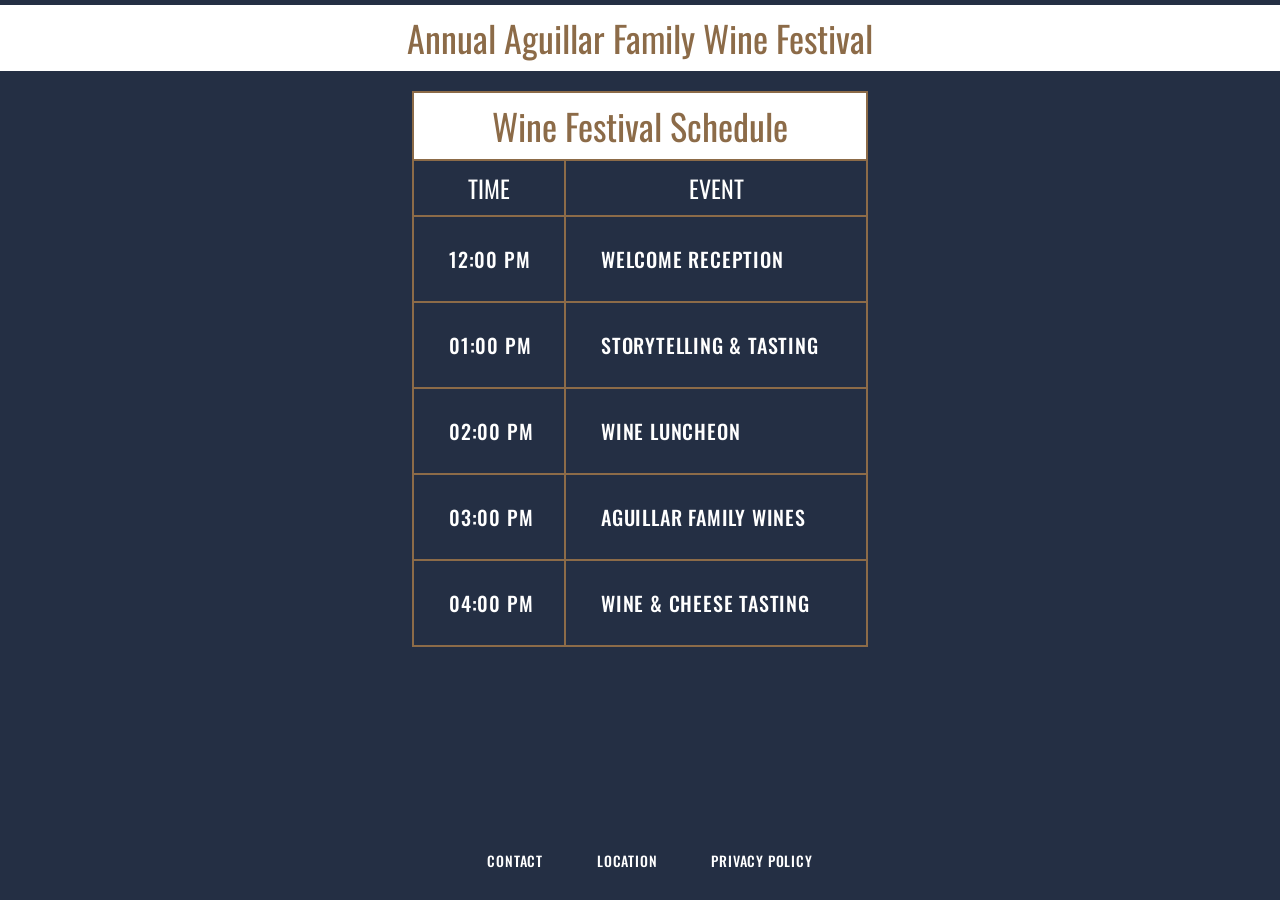
<file: html 2/index.html>
<!DOCTYPE html>
<html>

<head>
  <meta charset="utf-8">
  <title>Aguillar Family Wine Festival</title>
  <link rel="stylesheet" type="text/css" href="reset.css" />
  <link rel="stylesheet" type="text/css" href="styles.css" />
  <link href="https://fonts.googleapis.com/css?family=Oswald" rel="stylesheet">
</head>

<body>
  <header>
    <h1>Annual Aguillar Family Wine Festival</h1>
  </header>
  
  <div class="container">
    <table>
      <thead>
        <tr>
          <th colspan="2"><h1>Wine Festival Schedule</h1></th>
        </tr>
        <tr>
          <th><h2>Time</h2></th>
          <th><h2>Event</h2></th>
        </tr>
      </thead>
      <tbody>
        <tr>
          <td class="left"><h3>12:00 PM</h3></td>
          <td><h3>Welcome Reception</h3></td>
        </tr>
        <tr>
          <td class="left"><h3>01:00 PM</h3></td>
          <td><h3>Storytelling & Tasting</h3></td>
        </tr>
        <tr>
          <td class="left"><h3>02:00 PM</h3></td>
          <td><h3>Wine Luncheon</h3></td>
        </tr>
        <tr>
          <td class="left"><h3>03:00 PM</h3></td>
          <td><h3>Aguillar Family Wines</h3></td>
        </tr>
        <tr>
          <td class="left"><h3>04:00 PM</h3></td>
          <td><h3>Wine & Cheese Tasting</h3></td>
        </tr>
      </tbody>
    </table>
  </div>
  
  <footer>
    <h3>Contact</h3>
    <h3>Location</h3>
    <h3>Privacy Policy</h3>
  </footer>
</body>

</html>
</file>
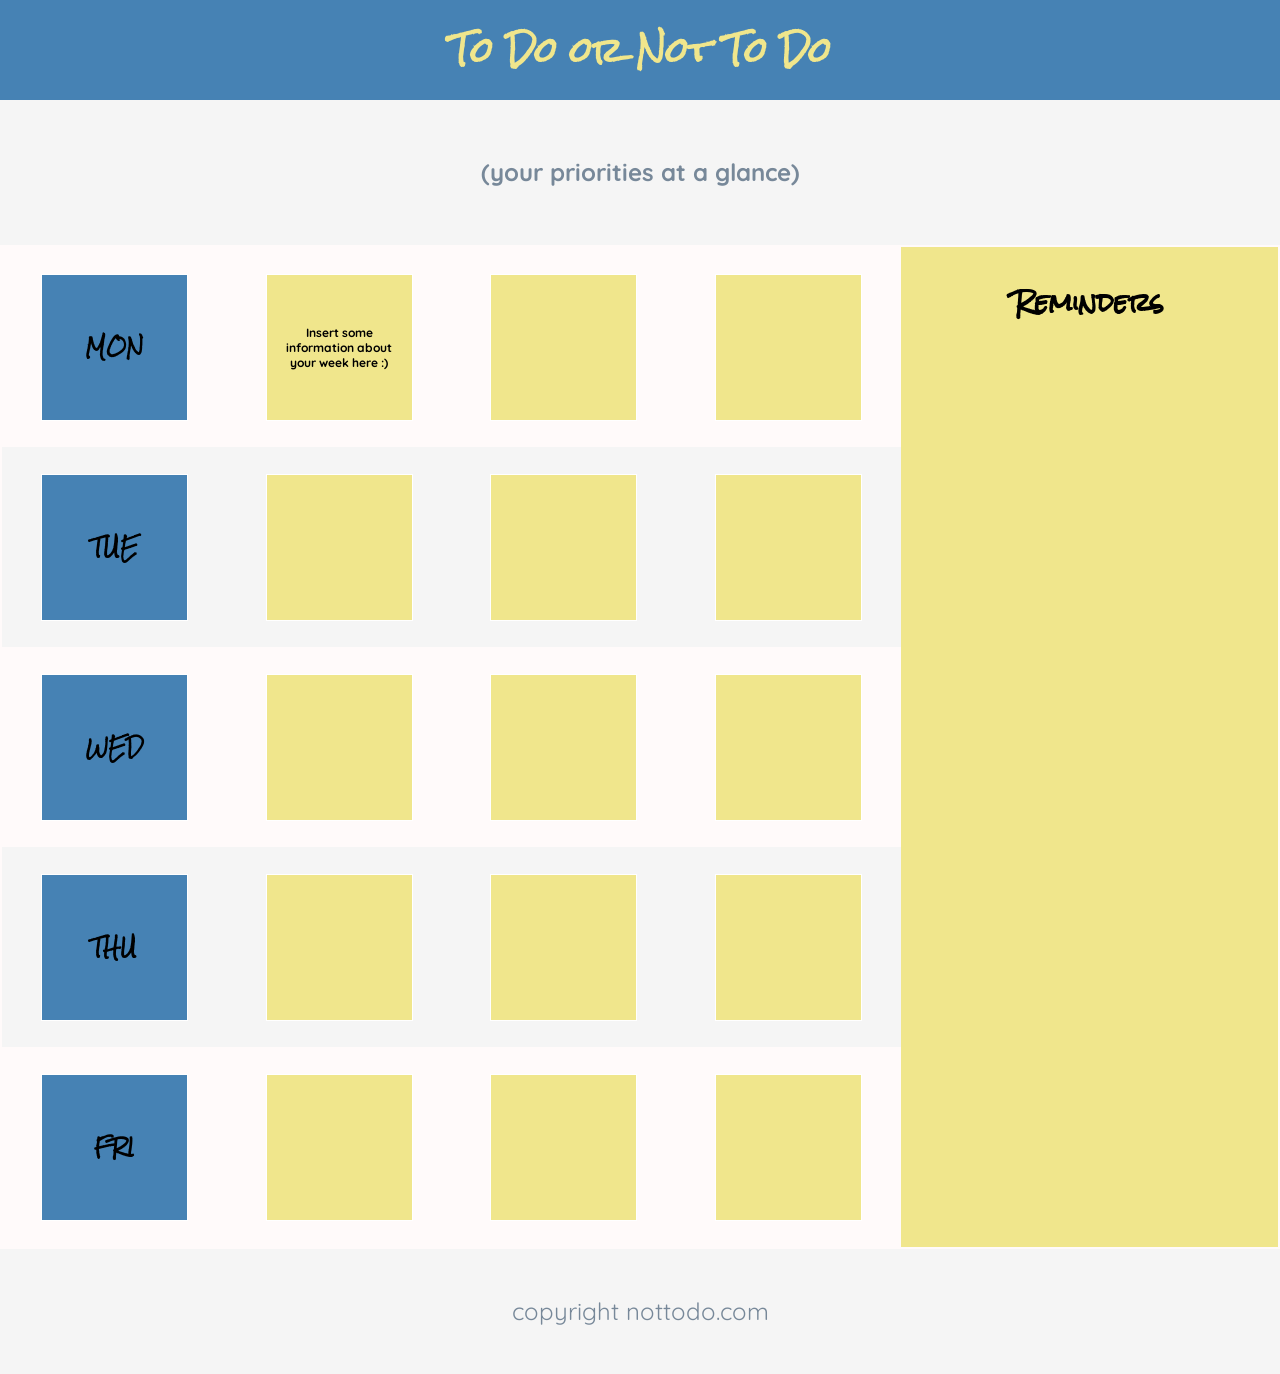
<file: i.css 1/index.html>
<!DOCTYPE html>
<html>

<head>
  <title>To Do App</title>
  <link rel='stylesheet' href='style.css'>
  <link href='https://fonts.googleapis.com/css?family=Quicksand' rel='stylesheet'>
  <link href='https://fonts.googleapis.com/css?family=Rock+Salt' rel='stylesheet'>
</head>
<body>

  <!-- Header -->
  <div id='header'>
    <h1>To Do or Not To Do</h1>
    <h2 class='tagline'>(your priorities at a glance)</h2>
  </div>

  <!-- App Container -->
  <div class='container'>

    <!-- To Do Section -->
    <div class='week'>
      <div class='row secondary-background'>
        <div class='day square'><h3>MON</h3></div>
        <div class='task square'>
          <p> Insert some information about your week here :) </p>
        </div>
        <div class='task square'></div>
        <div class='task square'></div>
      </div>
      <div class='row'>
        <div class='day square'><h3>TUE</h3></div>
        <div class='task square'></div>
        <div class='task square'></div>
        <div class='task square'></div>
      </div>
      <div class='row secondary-background'>
        <div class='day square'><h3>WED</h3></div>
        <div class='task square'></div>
        <div class='task square'></div>
        <div class='task square'></div>
      </div>
      <div class='row'>
        <div class='day square'><h3>THU</h3></div>
        <div class='task square'></div>
        <div class='task square'></div>
        <div class='task square'></div>
      </div>
      <div class='row secondary-background'>
        <div class='day square'><h3>FRI</h3></div>
        <div class='task square'></div>
        <div class='task square'></div>
        <div class='task square'></div>
      </div>
    </div>

    <!-- Reminders Section -->
    <div class='reminders'>
      <h3>Reminders</h3>
    </div>
  </div>

  <!-- Footer -->
  <footer>
    <span class='tagline'>copyright nottodo.com</span>
  </footer>
</body>
</html>
</file>
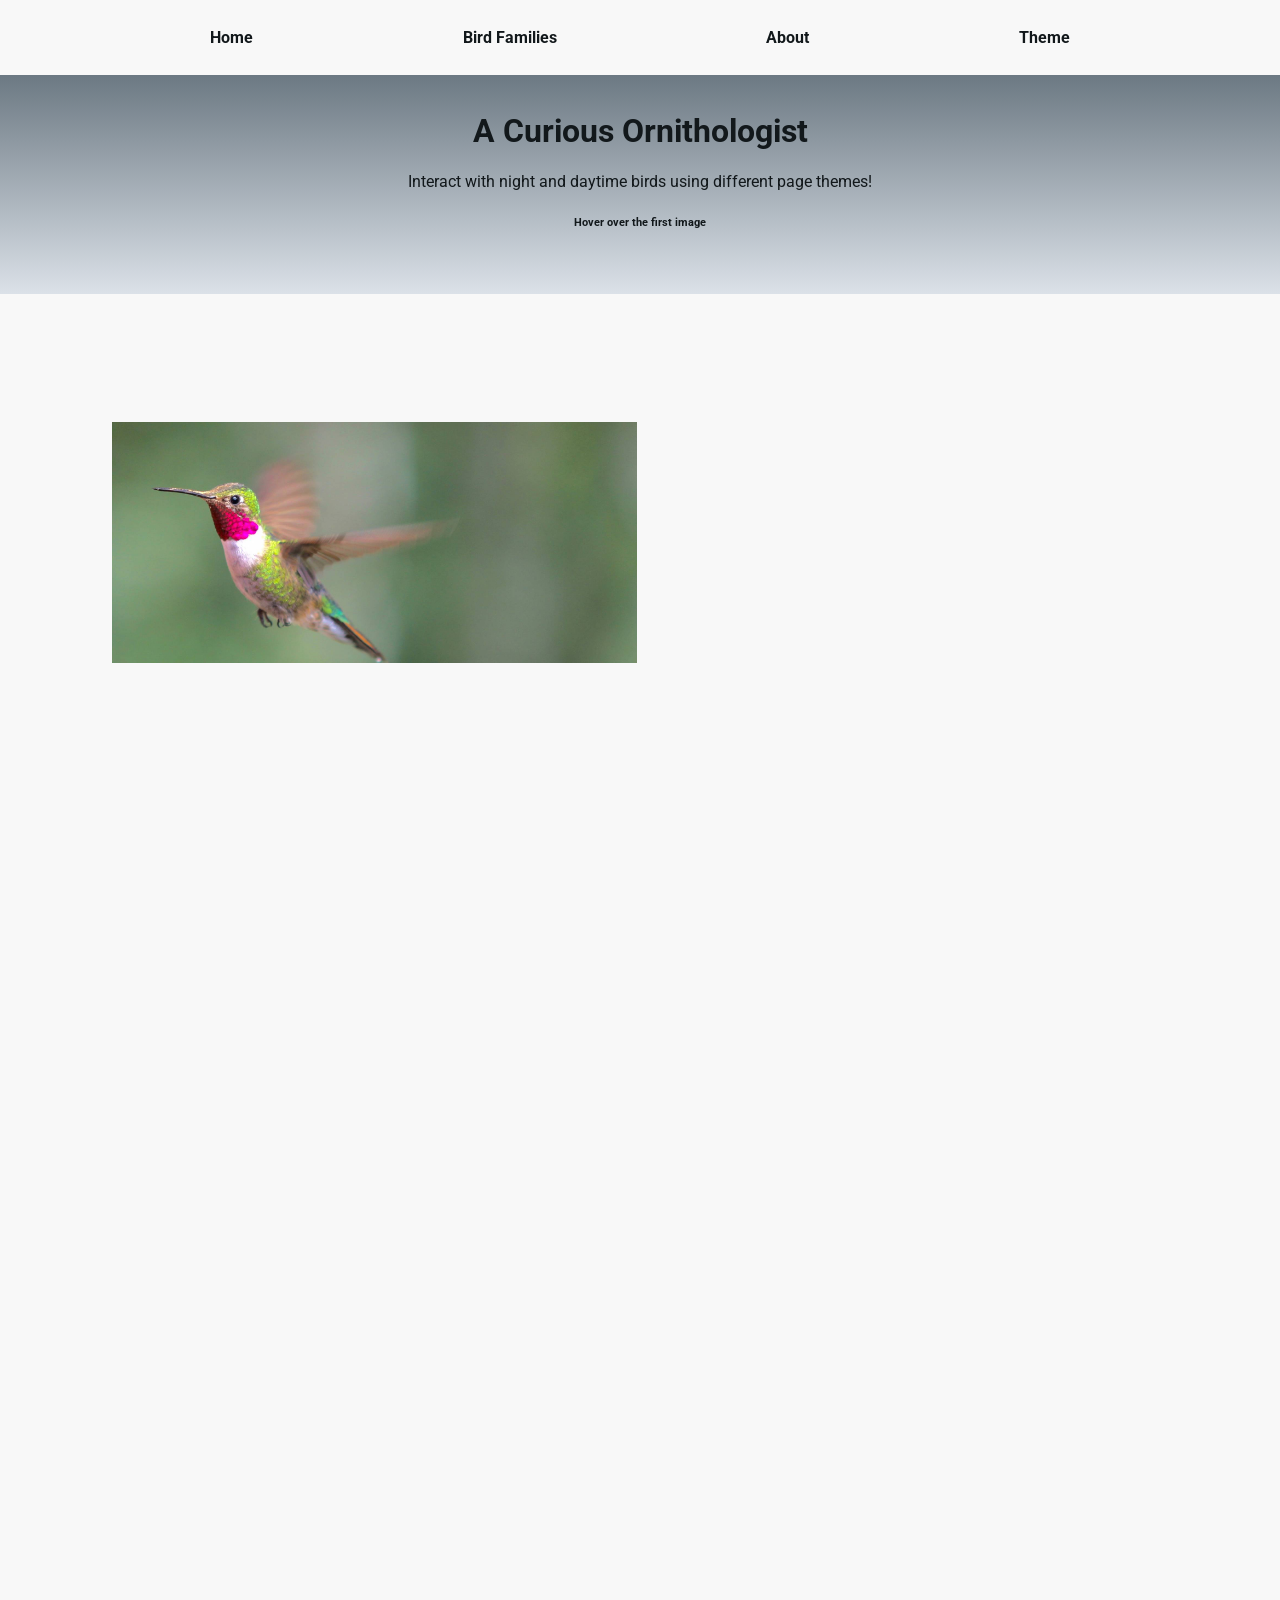
<file: i.css 7/index.html>
<!DOCTYPE html>
<html lang="en">
  <head>
    <meta charset="UTF-8" />
    <meta name="viewport" content="width=device-width, initial-scale=1.0" />
    <title>Curious Ornithologist</title>

    <link rel="preconnect" href="https://fonts.gstatic.com">
    <link href="https://fonts.googleapis.com/css2?family=Roboto:wght@300;400;700&display=swap" rel="stylesheet">
    <link rel="stylesheet" href="style.css" />
    <script defer src="app.js"></script>
  </head>

  <body class="light">
    <!-- Navbar -->
    <nav class="navbar">
      <ul class="navbar-nav">
        <li class="nav-item">Home</li>
        <li class="nav-item">Bird Families</li>
        <li class="nav-item">About</li>

        <li class="nav-item has-dropdown">
          <a href="#">Theme</a>
          <ul class="dropdown">
            <li class="dropdown-item">
              <a id="light" href="#">Light Mode</a>
            </li>
            <li class="dropdown-item">
              <a id="dark" href="#">Dark Mode</a>
            </li>
            <li class="dropdown-item">
              <a id="custom-theme" href="#">Custom Mode</a>
            </li>
          </ul>
        </li>

      </ul>
    </nav>

    <header>
      <h1>A Curious Ornithologist</h1>

      <p>Interact with night and daytime birds using different page themes!</p>

      <h6>Hover over the first image</h6>
    </header>

    <main>
      <div class="container">
        <div class="">
          <div id="grid" class="grid-wrapper">
            <div id="header-image" class="card header hero col-num"></div>
            <div class="card lrg subhead-1 col-num"></div>
            <div class="card lrg subhead-2 col-num"></div>
            <div class="card block-1"></div>
            <div class="card block-2"></div>
            <div class="card block-3"></div>
            <div class="card block-4"></div>
            <div class="card block-5"></div>
            <div class="card block-6"></div>
            <div class="card block-7"></div>
          </div>
        </div>
    </div>
    </main>
  </body>
</html>
</file>
<file: html 2/styles.css>
body {
    background-color: #242f44;
    color: white;
      font-family: 'Oswald', sans-serif;
  }
  
  header {
    text-align: center;
    margin-top: 5px;
  }
  
  h1 {
    font-size: 36px;
    padding: 15px;
    color: #8c6b48;
    background-color: white;
  }
  
  h2 {
    font-size: 24px;
    padding: 15px;
    text-transform: uppercase;
  }
  
  h3 {
    font-size: 20px;
    padding: 15px;
    text-transform: uppercase;
    text-align: left;
    margin-left: 20px;
    font-weight: 500;
    line-height: 2.7;
    letter-spacing: 0.8px;
  }
  
  th {
    border: 2px solid #8c6b48;
  }
  
  table {
    text-align: center;
    margin: 20px auto;
  }
  
  td {
    border: 2px solid #8c6b48;
    width: 300px;
  }
  
  footer {
    margin-top: 50px;
    text-align: center;
    position: fixed;
    width: 100%;
    bottom: 5px;
    background-color: #242f44;
    z-index: 5;
  }
  footer h3 {
    display: inline-block;
    font-size: 14px;
    background-color: #242f44;
  }
  
  .container {
    max-width: 940px;
    margin: 0 auto;
    height: 800px;
  }
  
  
  .left {
    width: 150px;
  }
</file>
<file: i.css 1/style.css>
/* Universal Styles */
body {
    margin: 0px;
    background-color: whitesmoke;
    font-family: 'Rock Salt', cursive;
    text-align: center;
  }
  
  .secondary-background {
    background-color: snow;
  }
  
  .tagline {
    font-family: 'Quicksand', sans-serif;
    color: lightslategrey;
    line-height: 125px;
  }
  
  /* Header */
  h1 {
    margin: 0;
    background-color: steelblue;
    line-height: 100px;
    color: khaki;
  }
  
  h2 {
    margin: 10px;
  }
  
  /* App Container */
  .container {
    border: 2px solid snow;
    display: flex;
  }
  
  /* To Do Section */
  .week {
    display: inline-flex;
    flex-grow: 3;
    flex-direction: column;
  }
  
  .row {
    min-height: 200px;
    display: flex;
    flex-wrap: wrap;
    justify-content: space-around;
    align-items: center;
  }
  
  .square {
    width: 125px;
    height: 125px;
    padding: 10px;
    display: flex;
    justify-content: center;
    align-items: center;
  }
  
  .day.square {
    background-color: steelblue;
    border: 1px solid white;
  }
  
  .task.square {
    background-color: khaki;
    border: 1px solid white;
  }
  
  .task p {
    font-family: 'Quicksand', sans-serif;
    font-weight: 700;
    font-size: 12px;
  }
  
  /* Reminders */
  .reminders {
    background-color: khaki;
    display: inline-flex;
    flex-grow: 2;
  }
  
  .reminders h3 {
    width: 100%;
    margin: 10px;
    color: black;
    line-height: 90px;
    font-size: 24px;
  }
  
  /* Footer */
  footer {
    font-size: 24px;
  }
</file>
<file: i.css 7/style.css>
:root {
    --main-white: #f8f8f8;
    --main-gray-1: #dbe1e8;
    --secondary-gray: #b2becd;
    --secondary-gray-2: #6c7983;
    --dark-gray: #454e56;
    --main-black: #2a2e35;
    --secondary-black: #12181b;
    --accent-blue: #0084a5;
    --drop-down-custom: #ADD2EB;
  
    --hue: 206; 
    --accent-hue: 25; 
    --text-color-dark-mode: hsl(var(--hue), 10%, 62%);
    --text-color-highlight: hsl(var(--accent-hue), 70%, 45%);
    --link-color: hsl(var(--hue), 90%, 70%);
    --accent-color: hsl(var(--accent-hue), 100%, 70%);
    --button-background: hsl(var(--hue), 63%, 43%);
    --dark-dropdown-background: hsl(var(--hue), 63%, 43%);
    --dark-mode-background: hsl(var(--hue), 20%, 12%);
  
    /* Custom theme variables go below */
  
    --custom-main-bg: #ADD2EB;
    --custom-font: #181E34;
    --custom-secondary-bg: #0F2417;
    --custom-accent: #A24F0B;
    --custom-drop: #67929e;
  
    --main-bird: url('images/hummingbird.jpg');
    --night-bird: url('images/owl.jpg');
  
    --path-value-1: 20%;
    --path-value-2: 80%;
    --path-value-3: 100%;
  
  }
  
  .light {
    --bg: var(--main-white);
    --bg-nav: linear-gradient(to top, var(--main-gray-1), var(--secondary-gray-2));
    --bg-dropdown: var(--main-white);
    --text: var(--secondary-black);
    --border-color: var(--accent-blue);
    --bg-custom: var(--drop-down-custom);
    --bird: var(--main-bird);
  }
  
  /* Dark theme code goes below */
  
  .dark {
    --bg: var(--dark-mode-background);
    --bg-dropdown: var(--dark-dropdown-background);
    --text: var(--text-color-dark-mode);
    --border-color: var(--accent-color);
    --bg-custom: var(--drop-down-custom);
    --bg-nav: linear-gradient(to bottom, var(--link-color), var(--secondary-black));
    --bird: var(--night-bird);
  }
  
  /* Custom theme code goes below */
  
  .custom-theme {
    --bg: var(--custom-main-bg);
    --text: var(--custom-font);
    --border-color: var(--custom-accent);
    --bg-dropdown: var(--custom-drop);
    --bg-custom: var(--custom-main-bg);
    --bg-nav: linear-gradient(to right, var(--custom-main-bg), var(--custom-secondary-bg));
    --bird: var(--main-bird);
    --clip1: var(--path-value-1);
    --clip2: var(--path-value-2);
    --clip3: var(--path-value-3);
  }
   
  #dark::before {
    background: #2a2e35;
  }
  
  #light::before {
    background: #ffffff;
  }
  
  #custom-theme::before {
    background: var(--bg-custom);
  }
  
  *, *::before, *::after {
    box-sizing: border-box;
  }
  
  body {
    margin: 0;
    padding: 0;
    color: var(--text);
    background: var(--bg);
    transition: background 500ms ease-in-out, color 1000ms ease-in-out;
    font-family: 'Roboto', sans-serif;
  }
  
  ul {
    list-style-type: none;
    margin: 0;
    padding: 0;
  }
  
  a  {
    color: currentColor;
    text-decoration: none;
  }
  
  header {
    padding: 1em;
    background: var(--bg-nav);
    margin-bottom: 1em;
    padding-bottom: 2.5em;
    text-align: center;  
    clip-path: polygon(var(--clip1) 0%, var(--clip2) 0%, var(--clip3) var(--clip3), 0% var(--clip3));
  }
  
  main {
    max-height: 1000px;
    padding: 2rem;
  }
  
  .navbar {
    height: 75px;
    width: 100%;
    background: var(--bg);
    color: var(--text);
    font-size: clamp(.8rem, 1rem, 1.2rem);
    font-weight: bold;  
  }
  
  
  .navbar-nav {
    display: flex;
    align-items: center;
    justify-content: space-evenly;
    height: 100%;
  }
  
  .dropdown {
    position: absolute;
    display: block;
    width: relative;
    opacity: 0;
    z-index: 2;
    background: var(--bg-dropdown);
    border-top: 2px solid var(--border-color);
    height: 3rem;
    margin-top: 2rem;
    padding: 0.5rem;
    filter: drop-shadow(30px 10px 6px rgba(2, 8, 20, 0.1));
    transform: translateX(-40%);
    transition: opacity .15s ease-out;
  }
  
  .has-dropdown:focus-within .dropdown   {
    opacity: 1;
    pointer-events: auto;
    height: 125px;
    margin-top: 4px;
    width: 180px;
  }
  
  
  .dropdown-item a {
    width: 100%;
    height: 100%;
    size: 0.7rem;
    padding-left: 10px;
    font-weight: bold;
  }
  
  .dropdown-item a::before {
    content: ' ';
    border: 2px solid var(--border-color);
    border-radius: 50%;
    width: 2rem;
    height: 2rem;
    margin-top: 4px;
    display: inline-block;
    vertical-align: middle;
    margin-right: 10px;
  }
  
  img {
    display: block;
    border: 0;
    width: 100%;
    height: auto;
  }
  
  .container {
    display: flex;
    flex-direction: column;
    max-width: 100%;
    padding: calc(5% + 1.5vw);
  }
  
  .card {
    background-size: cover;
    background-position: center;
    background-repeat: no-repeat;
    margin: 0.5rem;
  }
  
  .center {
    display: flex;
    align-items: center;
    justify-content: center;
  }
  
  .header {
    background-image: url('https://static-assets.codecademy.com/Courses/Learn-CSS/Projects/bird1.jpg');
  }
  
  .subhead-1 {
    background-image: var(--bird);
  }
  
  .subhead-1:hover {
    filter: hue-rotate(3.142rad);
    transition: 0.5s ease-in;
    cursor: pointer;
  }
  
  .subhead-2 {
    background-image: url('https://static-assets.codecademy.com/Courses/Learn-CSS/Projects/bird3.jpg');
  } 
  
  .block-1 {
    background-image: url('https://static-assets.codecademy.com/Courses/Learn-CSS/Projects/bird4.jpg');
  }
  
  .block-1:hover {
    filter: blur(1.2px);
    transition: 0.5s ease-in;
    cursor: pointer;
  }
  
  .block-2 {
    background-image: url('https://static-assets.codecademy.com/Courses/Learn-CSS/Projects/bird5.jpg');
  }
  
  .block-3 {
    background-image: url('https://static-assets.codecademy.com/Courses/Learn-CSS/Projects/bird6.jpg');
  }
  
  .block-4 {
    background-image: url('https://static-assets.codecademy.com/Courses/Learn-CSS/Projects/bird7.jpg');
  }
  
  .block-5 {
    background-image: url('https://static-assets.codecademy.com/Courses/Learn-CSS/Projects/bird8.jpg');
  }
  
  .block-6 {
    background-image: url('https://static-assets.codecademy.com/Courses/Learn-CSS/Projects/bird9.jpg');
  }
  
  .block-7 {
    background-image: url('https://static-assets.codecademy.com/Courses/Learn-CSS/Projects/bird10.jpg');
  }
  
  
  @supports (display: grid) {
    @media screen and (min-width: 400px) {
      .card {
        margin: 0px;
      }
  
      .grid-wrapper {
        grid-template-columns: 1fr 1fr;
        grid-template-rows: 2fr 2fr 3fr 2fr 2fr 2fr;
        display: grid;
        height: 100em;
        justify-content: center;
        align-content: end;
        grid-gap: 7px;
      }
  
      .col-num  {
        grid-column: span 2;
      }
    }
  
    @supports (display: grid) {
      @media screen and (min-width: 600px) {
        .grid-wrapper {
          grid-template-columns: repeat(6, 1fr);
        }  
  
        .header {
          grid-column: span 3;
          grid-row-start: 2;
          grid-row-end: 4;  
        }
        .subhead-1  {
          grid-column: span 3;
          grid-row-start: 1;
          grid-row-end: 2;
        }
  
        .subhead-2 {
          grid-column: span 3;
          grid-row-start: 1;
          grid-row-end: 3;
        }
  
        .block-1 {
          grid-column-start: 4;
          grid-column-end: 7;
          grid-row-start: 3;
          grid-row-end: 4;
        }
  
        .block-2 {
          grid-column: span 1;
          grid-row-start: 4;
          grid-row-end: 6;
        }
      
        .block-3 {
          grid-column-start: 2;
          grid-column-end: 4;
          grid-row-start: 4;
          grid-row-end: 6;  
        }
  
        .block-4{
          grid-column: span 2;
          grid-row-start: 4;
          grid-row-end: 5;  
        }
  
        .block-5 {
          grid-column: span 2;
        }
  
        .block-6 {
          grid-column: span 1;
          grid-row-start: 4;
          grid-row-end: 5;  
        }
  
        .block-7 {
            grid-column: span 1;
        }
  
       }
      }
  }
</file>
